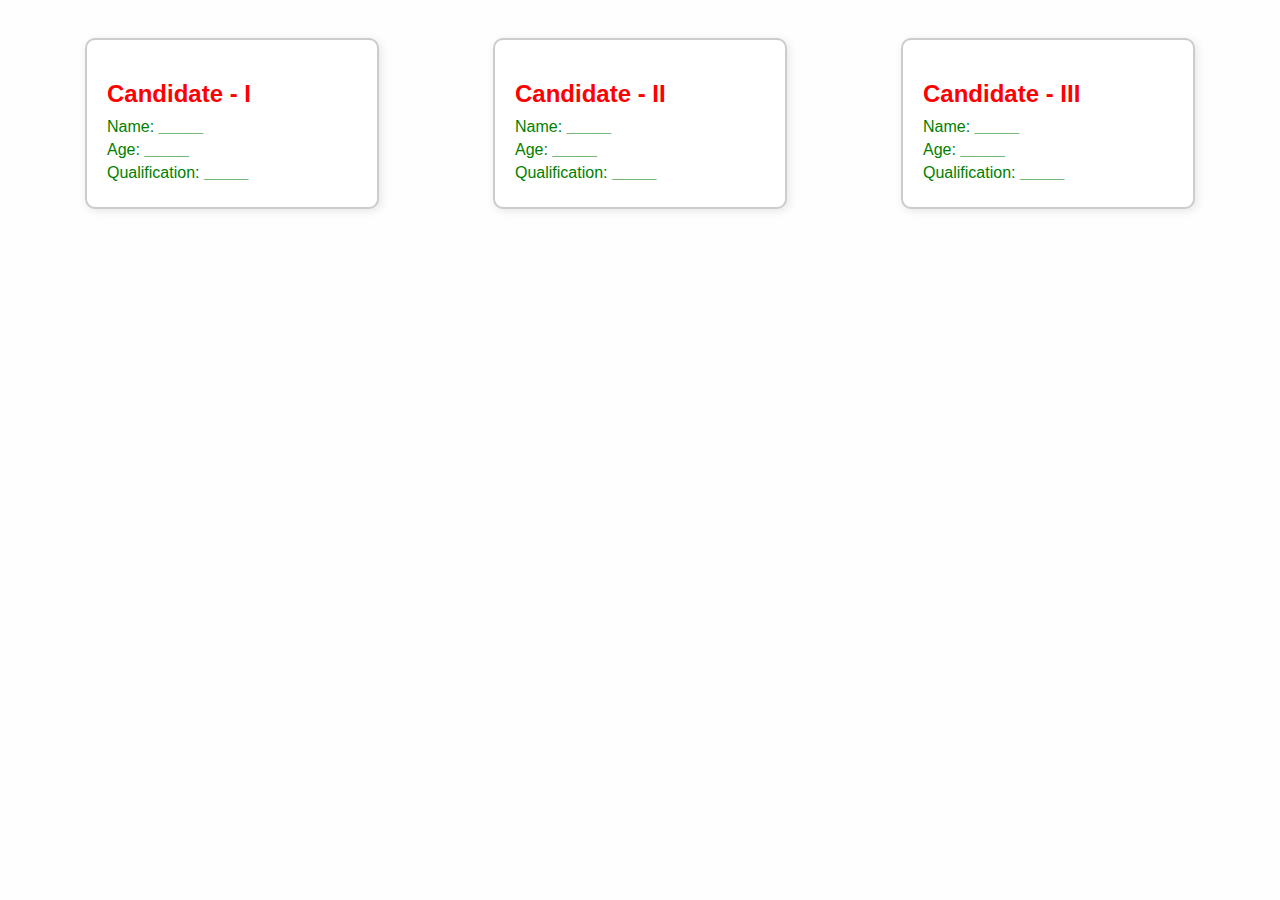
<file: front page/candidate overview/index.html>
<!DOCTYPE html>
<html lang="en">
<head>
  <meta charset="UTF-8" />
  <meta name="viewport" content="width=device-width, initial-scale=1.0"/>
  <title>Candidate Info</title>
  <link rel="stylesheet" href="style.css" />
</head>
<body>
  <div class="candidate-row">
    <div class="candidate">
      <h2 class="title">Candidate - I</h2>
      <p class="info">Name: <span class="detail">_____</span></p>
      <p class="info">Age: <span class="detail">_____</span></p>
      <p class="info">Qualification: <span class="detail">_____</span></p>
    </div>
    <div class="candidate">
      <h2 class="title">Candidate - II</h2>
      <p class="info">Name: <span class="detail">_____</span></p>
      <p class="info">Age: <span class="detail">_____</span></p>
      <p class="info">Qualification: <span class="detail">_____</span></p>
    </div>
    <div class="candidate">
      <h2 class="title">Candidate - III</h2>
      <p class="info">Name: <span class="detail">_____</span></p>
      <p class="info">Age: <span class="detail">_____</span></p>
      <p class="info">Qualification: <span class="detail">_____</span></p>
    </div>
  </div>
</body>
</html>
</file>
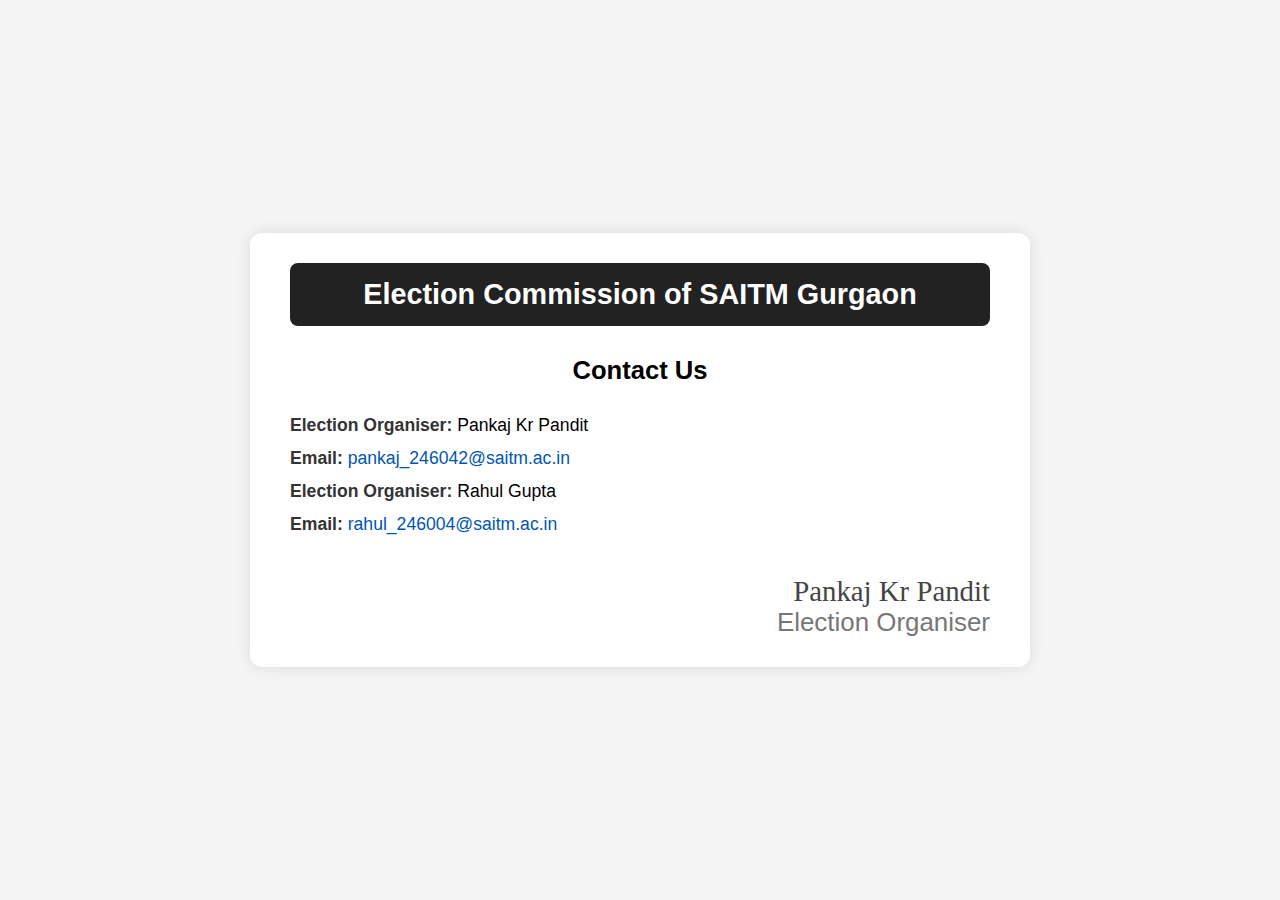
<file: front page/contact us/index.html>
<!DOCTYPE html>
<html lang="en">
<head>
  <meta charset="UTF-8">
  <title>Contact Us - Election Commission of SAITM</title>
  <style>
    body {
      background-color: #f4f4f4;
      font-family: 'Segoe UI', sans-serif;
      margin: 0;
      padding: 0;
      display: flex;
      justify-content: center;
      align-items: center;
      min-height: 100vh;
    }

    .contact-box {
      background-color: white;
      color: black;
      padding: 30px 40px;
      border-radius: 12px;
      box-shadow: 0 0 15px rgba(0, 0, 0, 0.1);
      max-width: 700px;
      width: 90%;
      text-align: center;
    }

    .banner {
      background-color: #222;
      color: white;
      padding: 15px 0;
      border-radius: 8px;
      font-size: 1.8em;
      font-weight: bold;
      margin-bottom: 30px;
    }

    h1 {
      margin-bottom: 30px;
      font-size: 1.6em;
    }

    .contact-details {
      text-align: left;
      font-size: 1.1em;
      margin-bottom: 30px;
    }

    .contact-details p {
      margin: 12px 0;
    }

    strong {
      color: #333;
    }

    .email {
      color: #0056b3;
      text-decoration: none;
    }

    .signature {
      margin-top: 40px;
      text-align: right;
      font-family: 'Brush Script MT', cursive;
      font-size: 1.8em;
      color: #444;
    }

    .signature small {
      display: block;
      font-family: 'Segoe UI', sans-serif;
      font-size: 0.9em;
      color: #777;
    }
  </style>
</head>
<body>

  <div class="contact-box">
    <div class="banner">Election Commission of SAITM Gurgaon</div>

    <h1>Contact Us</h1>

    <div class="contact-details">
      <p><strong>Election Organiser:</strong> Pankaj Kr Pandit</p>
      <p><strong>Email:</strong> <a href="mailto:pankaj_246042@saitm.ac.in" class="email">pankaj_246042@saitm.ac.in</a></p>

      <p><strong>Election Organiser:</strong> Rahul Gupta</p>
      <p><strong>Email:</strong> <a href="mailto:rahul_246004@saitm.ac.in" class="email">rahul_246004@saitm.ac.in</a></p>
    </div>
<!-- 
     <p><strong>Election Organiser:</strong> Amrita </p>
      <p><strong>Email:</strong> <a href="mailto:amrita_24DS018@saitm.ac.in" class="email">amrita_24DS018@saitm.ac.in</a></p>
    </div> -->

    <div class="signature">
      Pankaj Kr Pandit
      <small>Election Organiser</small>
    </div>
  </div>

</body>
</html>
</file>
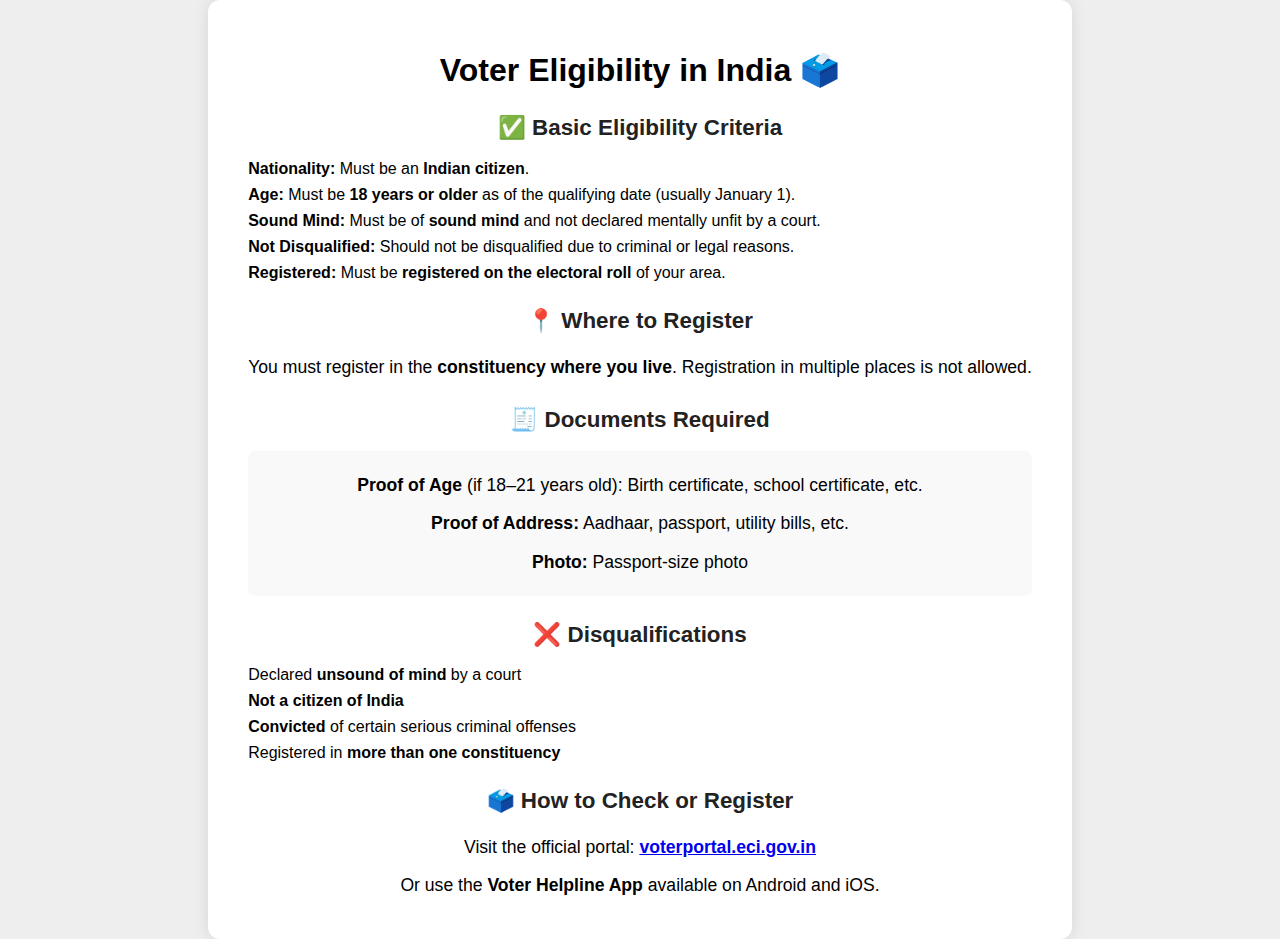
<file: front page/eligiblity/index.html>
<!DOCTYPE html>
<html lang="en">
<head>
  <meta charset="UTF-8">
  <title>Voter Eligibility in India</title>
  <style>
    body {
      background-color: #eee;
      margin: 0;
      padding: 0;
      font-family: 'Segoe UI', sans-serif;
      display: flex;
      justify-content: center;
      align-items: center;
      min-height: 100vh;
    }

    .container {
      background-color: white;
      color: black;
      padding: 30px 40px;
      border-radius: 12px;
      box-shadow: 0 0 15px rgba(0, 0, 0, 0.1);
      max-width: 800px;
      text-align: center;
    }

    h1 {
      font-size: 2em;
      margin-bottom: 20px;
    }

    h2 {
      margin-top: 25px;
      font-size: 1.4em;
      color: #222;
    }

    p {
      font-size: 1.1em;
      line-height: 1.6;
      margin: 10px 0;
    }

    ul {
      list-style: none;
      padding: 0;
      text-align: left;
    }

    li {
      margin: 8px 0;
    }

    strong {
      color: #000;
    }

    .highlight {
      background-color: #f9f9f9;
      padding: 10px;
      border-radius: 8px;
      margin: 10px 0;
    }
  </style>
</head>
<body>

  <div class="container">
    <h1>Voter Eligibility in India 🗳️</h1>

    <h2>✅ Basic Eligibility Criteria</h2>
    <ul>
      <li><strong>Nationality:</strong> Must be an <strong>Indian citizen</strong>.</li>
      <li><strong>Age:</strong> Must be <strong>18 years or older</strong> as of the qualifying date (usually January 1).</li>
      <li><strong>Sound Mind:</strong> Must be of <strong>sound mind</strong> and not declared mentally unfit by a court.</li>
      <li><strong>Not Disqualified:</strong> Should not be disqualified due to criminal or legal reasons.</li>
      <li><strong>Registered:</strong> Must be <strong>registered on the electoral roll</strong> of your area.</li>
    </ul>

    <h2>📍 Where to Register</h2>
    <p>You must register in the <strong>constituency where you live</strong>. Registration in multiple places is not allowed.</p>

    <h2>🧾 Documents Required</h2>
    <div class="highlight">
      <p><strong>Proof of Age</strong> (if 18–21 years old): Birth certificate, school certificate, etc.</p>
      <p><strong>Proof of Address:</strong> Aadhaar, passport, utility bills, etc.</p>
      <p><strong>Photo:</strong> Passport-size photo</p>
    </div>

    <h2>❌ Disqualifications</h2>
    <ul>
      <li>Declared <strong>unsound of mind</strong> by a court</li>
      <li><strong>Not a citizen of India</strong></li>
      <li><strong>Convicted</strong> of certain serious criminal offenses</li>
      <li>Registered in <strong>more than one constituency</strong></li>
    </ul>

    <h2>🗳️ How to Check or Register</h2>
    <p>Visit the official portal: <strong><a href="https://voterportal.eci.gov.in/" target="_blank">voterportal.eci.gov.in</a></strong></p>
    <p>Or use the <strong>Voter Helpline App</strong> available on Android and iOS.</p>
  </div>

</body>
</html>
</file>
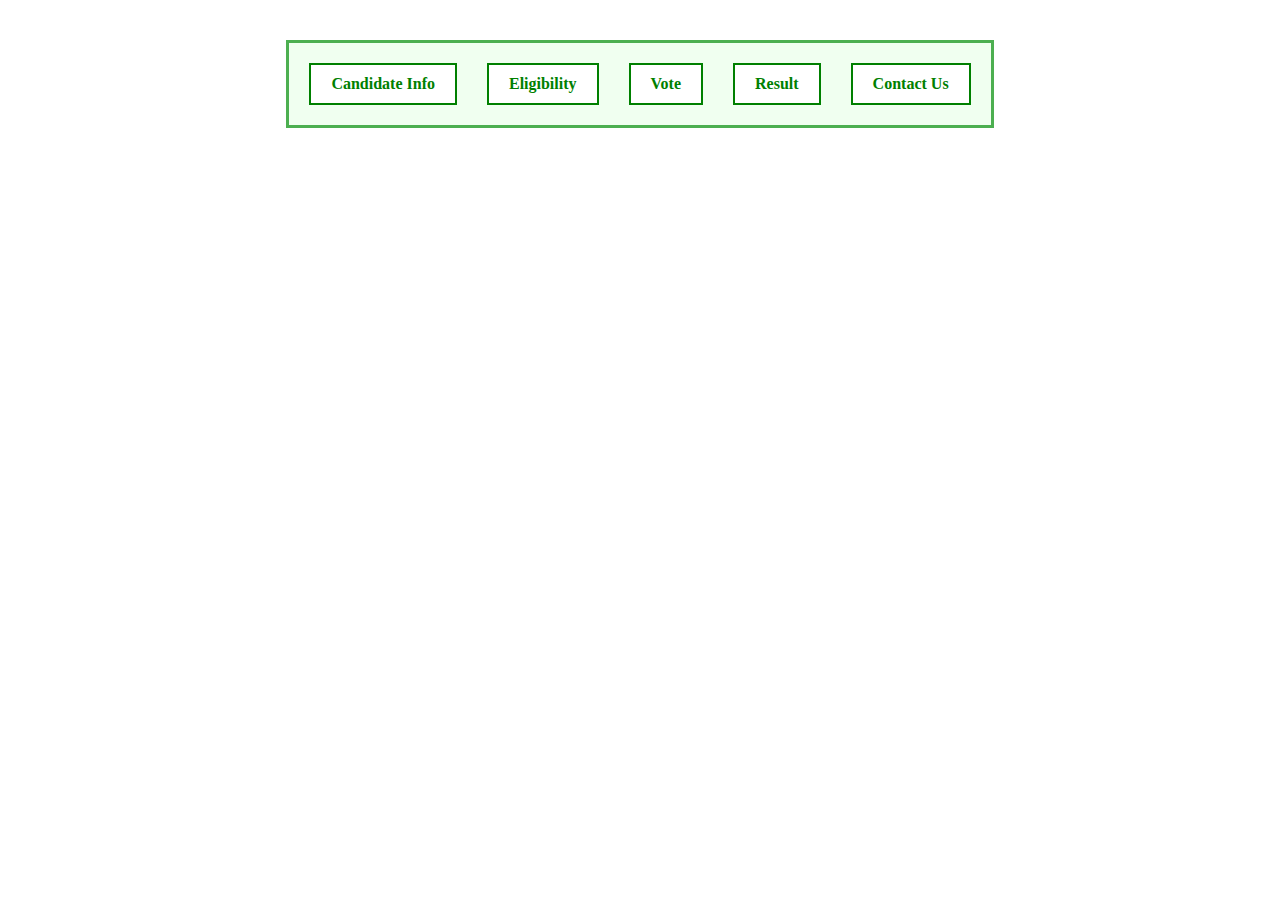
<file: front page/know ur candidate/index.html>
<!DOCTYPE html>
<html>
<head>
  <style>
    .main-container {
      border: 3px solid #4CAF50;
      padding: 20px;
      width: fit-content;
      margin: 40px auto;
      background-color: #f0fff0;
    }

    .nav-bar {
      display: flex;
      gap: 15px;
    }

    .nav-item {
      border: 2px solid green;
      padding: 10px 20px;
      color: green;
      font-weight: bold;
      font-size: 16px;
      background-color: white;
      text-align: center;
      cursor: pointer;
      text-decoration: none;
      transition: all 0.3s ease;
    }

    .nav-item:hover {
      background-color: #eaffea;
      text-decoration: underline;
    }
  </style>
</head>
<body>

  <div class="main-container">
    <div class="nav-bar">
      <a href="http://127.0.0.1:5500/candidate%20overview/index.html" class="nav-item">Candidate Info</a>
      <br>
      <br>
      <a href="http://127.0.0.1:5500/eligiblity/index.html" class="nav-item">Eligibility</a>
      <br>
      <br>
      <a href="http://127.0.0.1:5500/voter%20registration/registration.html" class="nav-item">Vote</a>
      <br>
      <br>
      <a href="http://127.0.0.1:5500/voting%20counting/result.html" class="nav-item">Result</a>
      <br>
      <br>
      <a href="http://127.0.0.1:5500/contact%20us/index.html" class="nav-item">Contact Us</a>
    </div>
  </div>

</body>
</html>
</file>
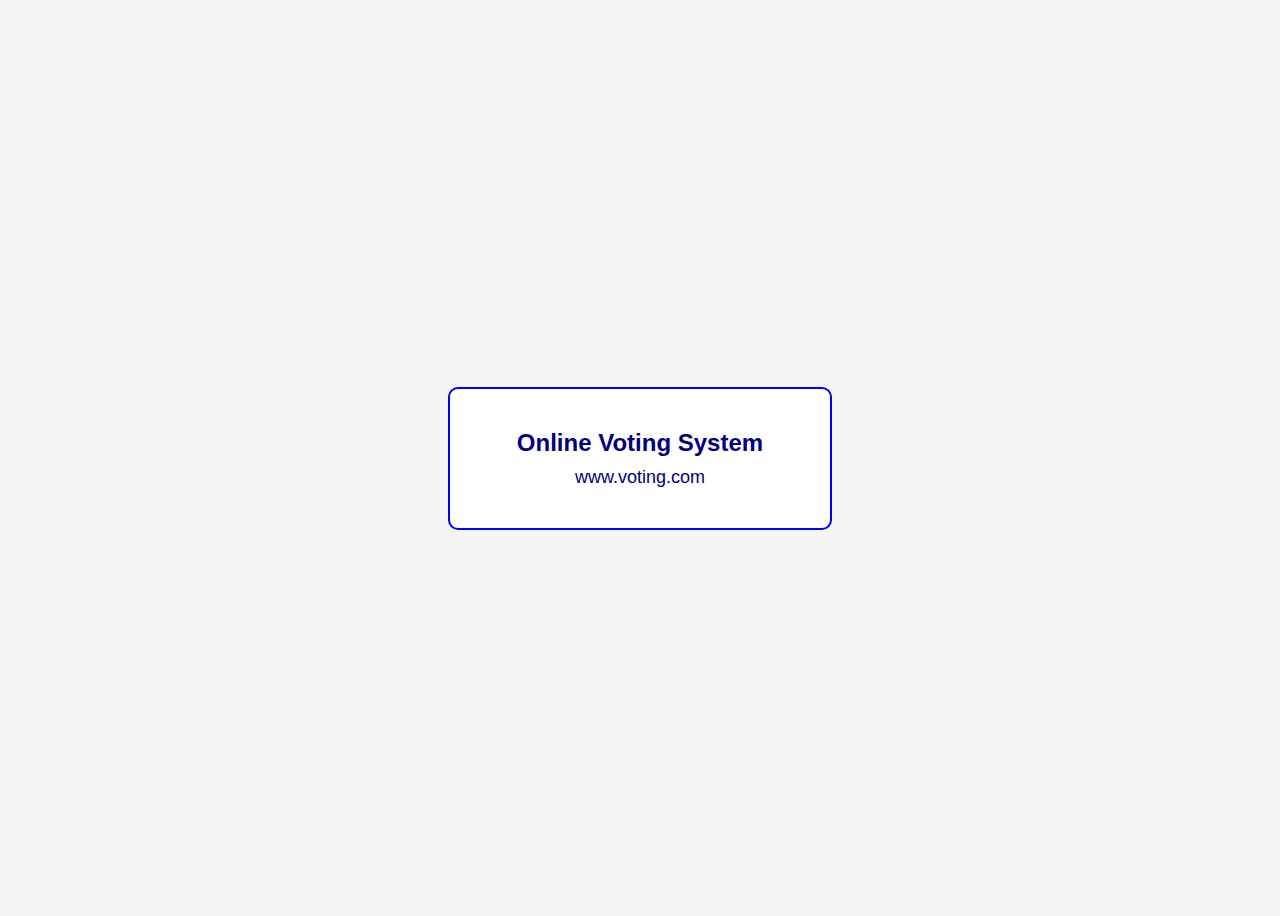
<file: front page/Online Voting Sysytem/index.html>
<!DOCTYPE html>
<html lang="en">
<head>
  <meta charset="UTF-8" />
  <meta name="viewport" content="width=device-width, initial-scale=1.0"/>
  <title>Online Voting System</title>
  <link rel="stylesheet" href="style.css"/>
</head>
<body>
  <div class="container">
    <div class="box">
      <h1>Online Voting System</h1>
      <a href="http://127.0.0.1:5500/know%20ur%20candidate/index.html" target="_blank">www.voting.com</a>
    </div>
  </div>
</body>
</html>
</file>
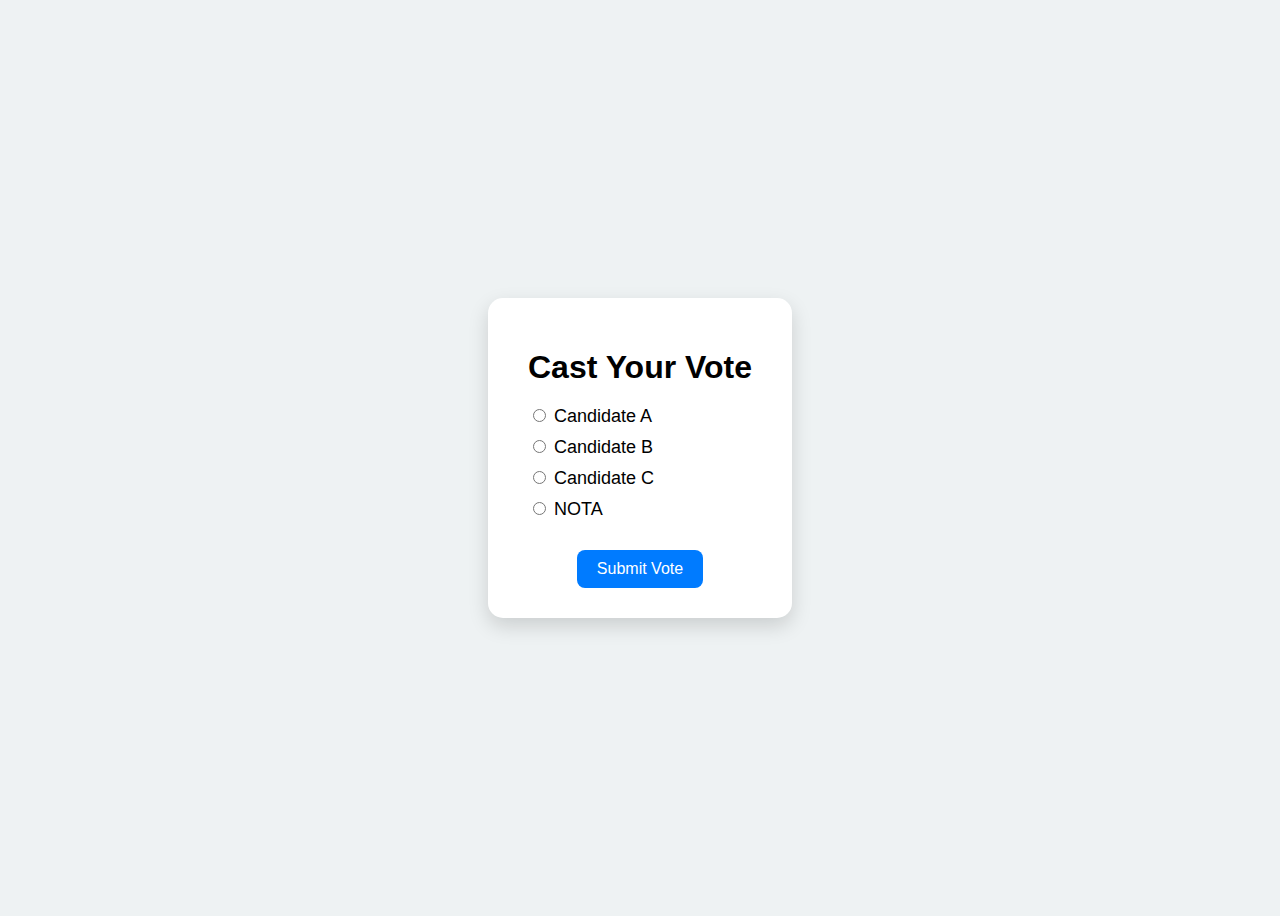
<file: front page/voting counting/index.html>
<!DOCTYPE html>
<html lang="en">
<head>
  <meta charset="UTF-8">
  <title>Vote Now</title>
  <style>
    body {
      background: #eef2f3;
      font-family: 'Segoe UI', sans-serif;
      display: flex;
      justify-content: center;
      align-items: center;
      height: 100vh;
    }
    .vote-box {
      background: #fff;
      padding: 30px 40px;
      border-radius: 15px;
      box-shadow: 0 8px 20px rgba(0,0,0,0.15);
      text-align: center;
    }
    h1 {
      margin-bottom: 20px;
    }
    .option {
      margin: 10px 0;
      font-size: 18px;
      text-align: left;
    }
    button {
      margin-top: 20px;
      padding: 10px 20px;
      font-size: 16px;
      background: #007bff;
      color: white;
      border: none;
      border-radius: 8px;
      cursor: pointer;
    }
    button:hover {
      background: #0056b3;
    }
  </style>
</head>
<body>
  <div class="vote-box">
    <h1>Cast Your Vote</h1>
    <form id="voteForm">
      <div class="option"><input type="radio" name="vote" value="Candidate A" required> Candidate A</div>
      <div class="option"><input type="radio" name="vote" value="Candidate B"> Candidate B</div>
      <div class="option"><input type="radio" name="vote" value="Candidate C"> Candidate C</div>
      <div class="option"><input type="radio" name="vote" value="NOTA"> NOTA</div>
      <button type="submit">Submit Vote</button>
    </form>
  </div>

  <script>
    document.getElementById("voteForm").addEventListener("submit", function(e) {
      e.preventDefault();
      const selected = document.querySelector('input[name="vote"]:checked').value;

      // Get votes from localStorage or create new
      let votes = JSON.parse(localStorage.getItem("votes")) || {
        "Candidate A": 0,
        "Candidate B": 0,
        "Candidate C": 0,
        "NOTA": 0
      };

      // Update and store votes
      votes[selected]++;
      localStorage.setItem("votes", JSON.stringify(votes));

      // Redirect to result page
      window.location.href = "result.html";
    });
  </script>
</body>
</html>
</file>
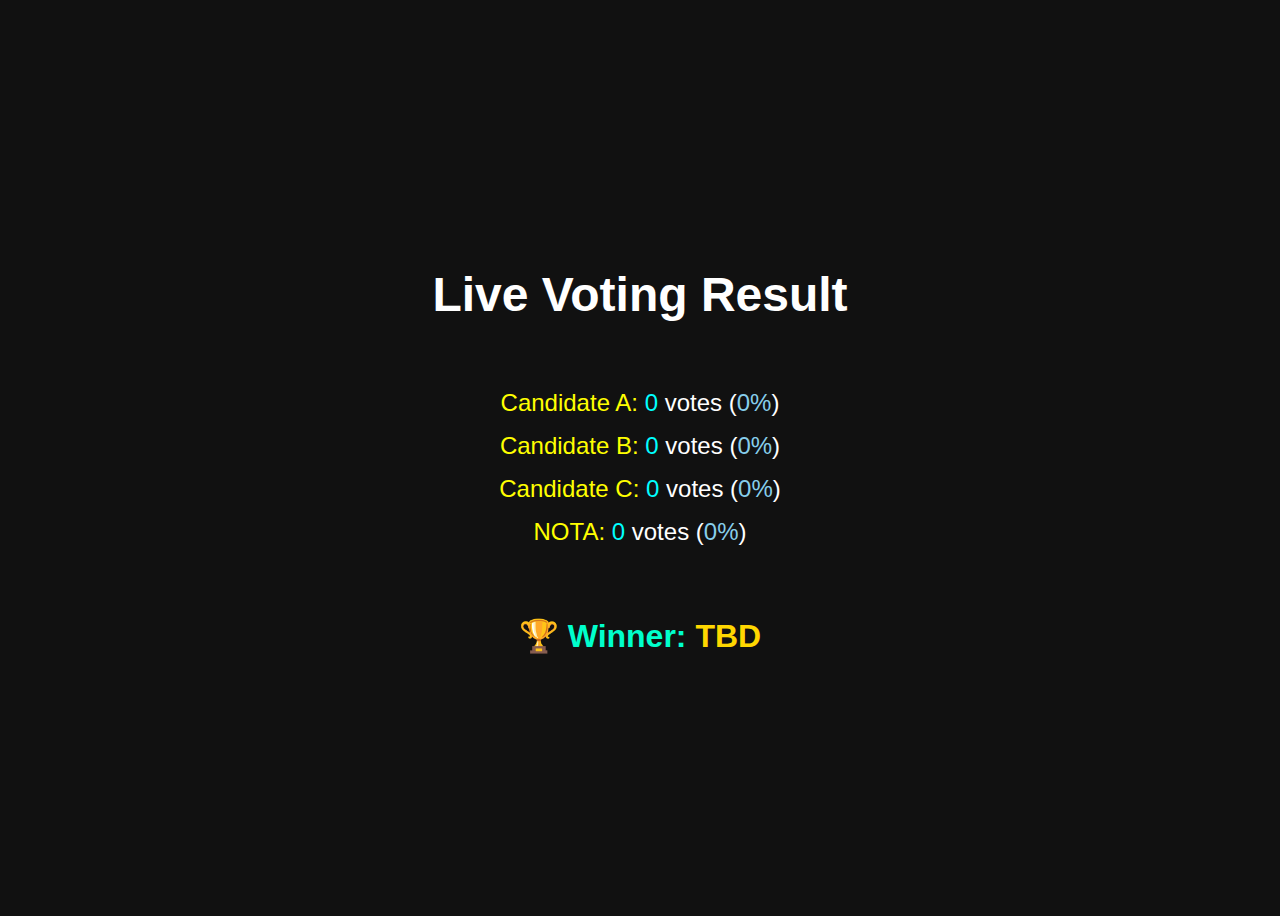
<file: front page/result/result.html>
<!DOCTYPE html>
<html lang="en">
<head>
  <meta charset="UTF-8">
  <title bgcolor="white">Live Voting Results</title>
  <style>
    body {
      background-color: #111;
      color: white;
      font-family: Arial, sans-serif;
      display: flex;
      flex-direction: column;
      align-items: center;
      justify-content: center;
      min-height: 100vh;
      text-align: center;
    }

    h1 {
      font-size: 3em;
      animation: blinkColors 1.5s infinite;
    }

    ul {
      list-style: none;
      padding: 0;
      margin-top: 20px;
    }

    li {
      margin: 15px 0;
      font-size: 1.5em;
    }

    .candidate {
      color: yellow;
    }

    .votes {
      color: aqua;
    }

    .percent {
      color: skyblue;
    }

    h2 {
      margin-top: 40px;
      font-size: 2em;
      color: #00ffcc;
    }

    #winner {
      font-weight: bold;
      color: gold;
    }

    @keyframes blinkColors {
      0%   { color: red; }
      33%  { color: orange; }
      66%  { color: green; }
      100% { color: red; }
    }
  </style>
</head>
<body>

  <h1>Live Voting Result</h1>
  <ul>
    <li><span class="candidate">Candidate A:</span>
      <span class="votes" id="votesA">0</span> votes
      (<span class="percent" id="percentA">0%</span>)</li>
      
    <li><span class="candidate">Candidate B:</span>
      <span class="votes" id="votesB">0</span> votes
      (<span class="percent" id="percentB">0%</span>)</li>
      
    <li><span class="candidate">Candidate C:</span>
      <span class="votes" id="votesC">0</span> votes
      (<span class="percent" id="percentC">0%</span>)</li>
      
    
    <li><span class="candidate">NOTA:</span>
      <span class="votes" id="votesNOTA">0</span> votes
      (<span class="percent" id="percentNOTA">0%</span>)</li>
  </ul>

  <h2>🏆 Winner: <span id="winner">TBD</span></h2>

  <script>
    const ws = new WebSocket('ws://localhost:3000');

    ws.onmessage = (event) => {
      const data = JSON.parse(event.data);

      document.getElementById('votesA').textContent = data.candidateA || 0;
      document.getElementById('percentA').textContent = (data.percentA || 0).toFixed(1) + '%';

      document.getElementById('votesB').textContent = data.candidateB || 0;
      document.getElementById('percentB').textContent = (data.percentB || 0).toFixed(1) + '%';

      document.getElementById('votesC').textContent = data.candidateC || 0;
      document.getElementById('percentC').textContent = (data.percentC || 0).toFixed(1) + '%';

      

      document.getElementById('votesNOTA').textContent = data.nota || 0;
      document.getElementById('percentNOTA').textContent = (data.percentNOTA || 0).toFixed(1) + '%';

      document.getElementById('winner').textContent = formatWinner(data.winner);
    };

    function formatWinner(winner) {
      const map = {
        candidateA: 'Candidate A',
        candidateB: 'Candidate B',
        candidateC: 'Candidate C',
        
        nota: 'NOTA',
        Tie: 'It’s a Tie!'
      };
      return map[winner] || 'TBD';
    }
  </script>

</body>
</html>
</file>
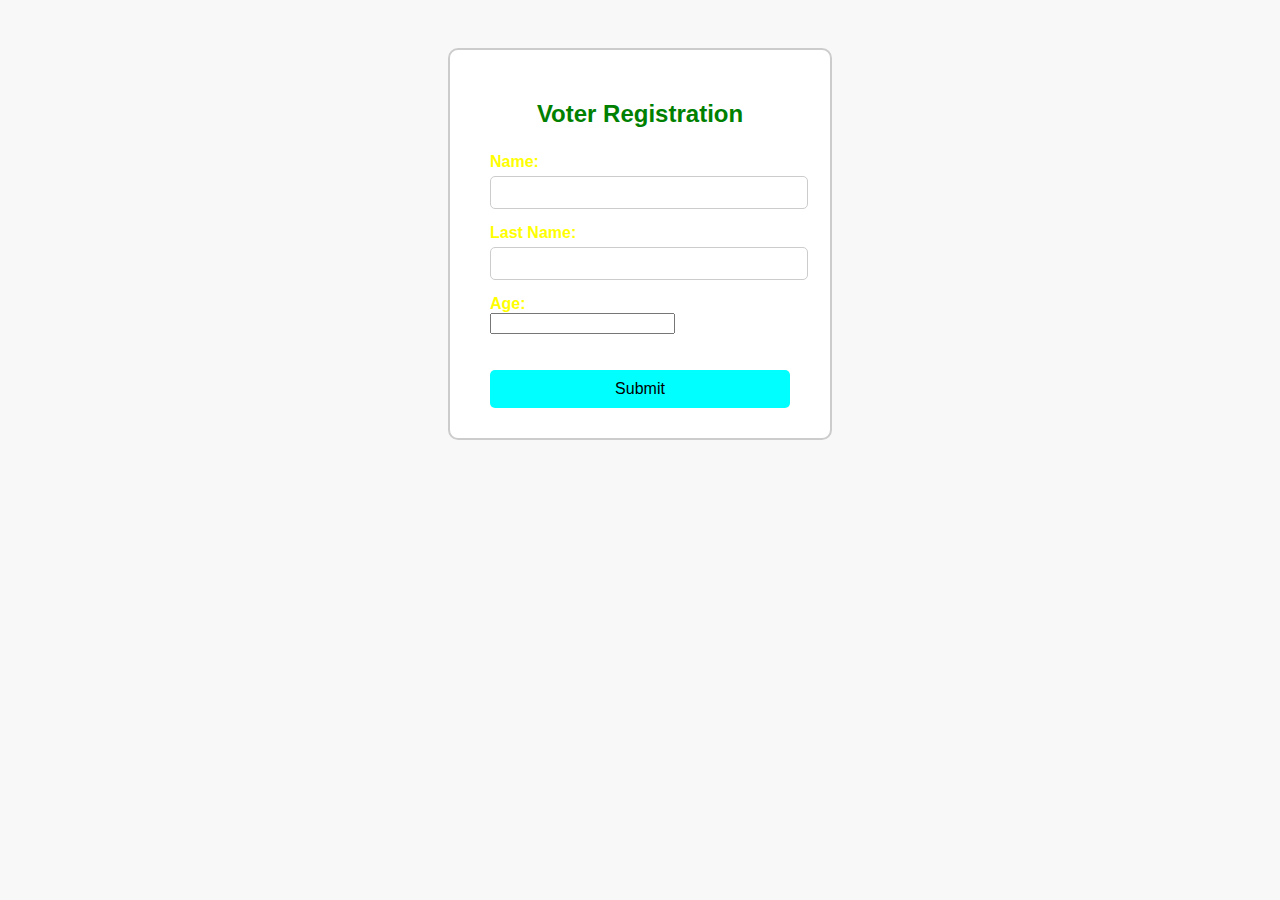
<file: front page/voter registration/registration.html>
<!DOCTYPE html>
<html lang="en">
<head>
  <meta charset="UTF-8" />
  <meta name="viewport" content="width=device-width, initial-scale=1" />
  <title>Voter Registration</title>
  <link rel="stylesheet" href="style.css" />
</head>
<body>

  <div class="registration-box">
    <h2 class="title">Voter Registration</h2>

    <form id="voterForm">
      <label class="label" for="firstName">Name:</label>
      <input type="text" id="firstName" required>

      <label class="label" for="lastName">Last Name:</label>
      <input type="text" id="lastName" required>

      <label class="label" for="age">Age:</label>
      <input type="number" id="age" required min="0">

      <p id="message" class="message"></p>
      
      <button type="submit" class="submit-btn">Submit</button>
    </form>
  </div>

  <script>
    const registeredVoters = [];

    document.getElementById('voterForm').addEventListener('submit', function(e) {
      e.preventDefault();

      const first = document.getElementById('firstName').value.trim().toLowerCase();
      const last = document.getElementById('lastName').value.trim().toLowerCase();
      const age = parseInt(document.getElementById('age').value.trim(), 10);
      const message = document.getElementById('message');

      // Age eligibility check
      if (age < 18) {
        message.textContent = "Not eligible";
        message.style.color = "red";
        return;
      }

      // Check if voter already registered
      const exists = registeredVoters.some(voter =>
        voter.first === first && voter.last === last && voter.age === age
      );

      if (exists) {
        message.textContent = "Already Registered";
        message.style.color = "red";
      } else {
        registeredVoters.push({ first, last, age });
        message.textContent = "Registration Successful";
        message.style.color = "green";

        // Redirect after short delay
        setTimeout(() => {
          window.location.href = "http://127.0.0.1:5500/voting%20counting/index.html";
        }, 1000); // 1-second delay

        document.getElementById('voterForm').reset();
      }
    });
  </script>

</body>
</html>
</file>
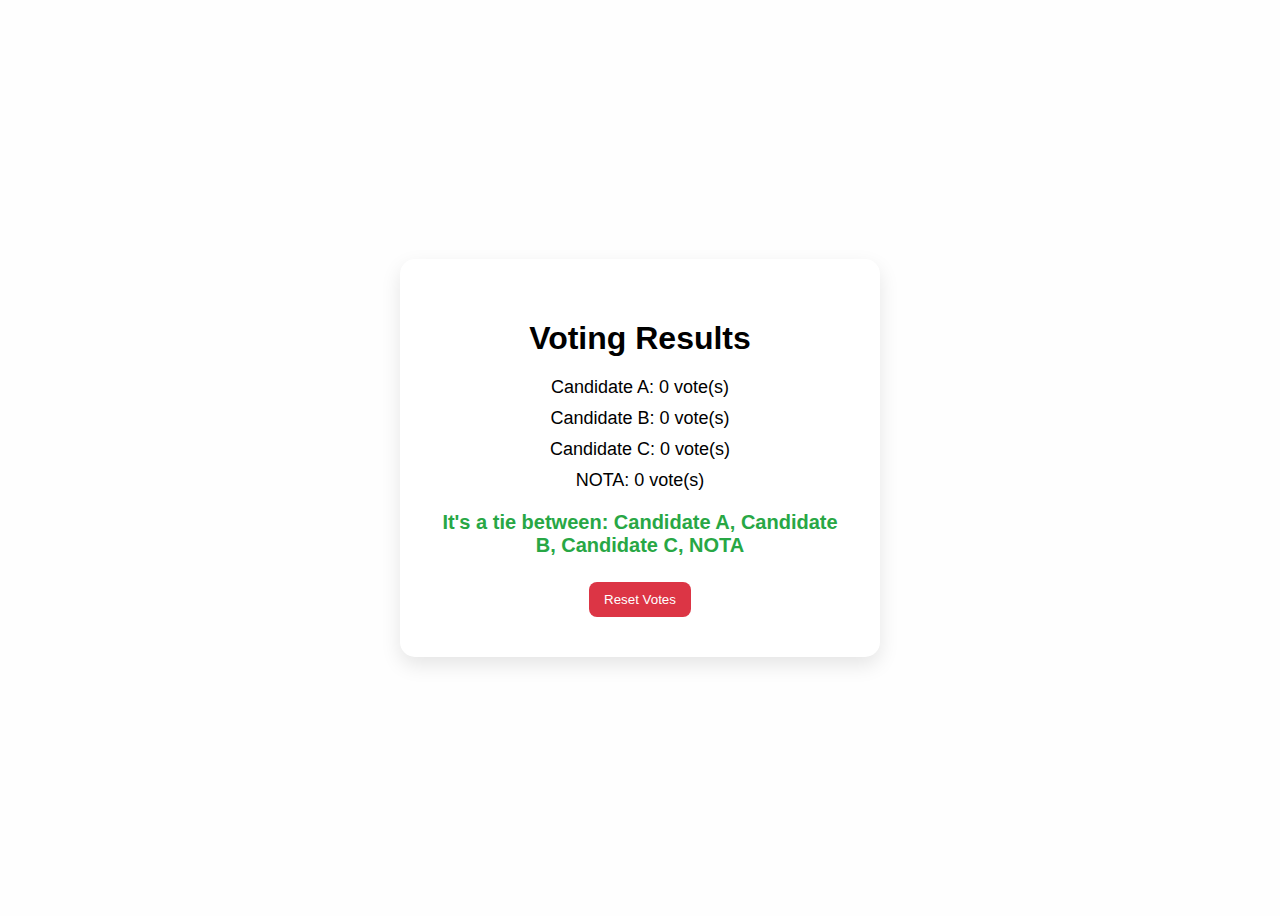
<file: front page/voting counting/result.html>
<!DOCTYPE html>
<html lang="en">
<head>
  <meta charset="UTF-8">
  <title>Voting Results</title>
  <style>
    body {
      background: #fefefe;
      font-family: 'Segoe UI', sans-serif;
      display: flex;
      justify-content: center;
      align-items: center;
      height: 100vh;
    }
    .result-box {
      background: #ffffff;
      padding: 40px;
      border-radius: 15px;
      box-shadow: 0 8px 20px rgba(0,0,0,0.1);
      text-align: center;
      width: 400px;
    }
    h1 {
      margin-bottom: 20px;
    }
    .result-line {
      margin: 10px 0;
      font-size: 18px;
    }
    .winner {
      margin-top: 20px;
      font-size: 20px;
      font-weight: bold;
      color: #28a745;
    }
    button {
      margin-top: 25px;
      padding: 10px 15px;
      background: #dc3545;
      color: white;
      border: none;
      border-radius: 8px;
      cursor: pointer;
    }
    button:hover {
      background: #c82333;
    }
  </style>
</head>
<body>
  <div class="result-box">
    <h1>Voting Results</h1>
    <div id="results"></div>
    <div class="winner" id="winnerText"></div>
    <button onclick="resetVotes()">Reset Votes</button>
  </div>

  <script>
    const votes = JSON.parse(localStorage.getItem("votes")) || {
      "Candidate A": 0,
      "Candidate B": 0,
      "Candidate C": 0,
      "NOTA": 0
    };

    const resultsDiv = document.getElementById("results");

    for (const [name, count] of Object.entries(votes)) {
      resultsDiv.innerHTML += `<div class="result-line">${name}: ${count} vote(s)</div>`;
    }

    const maxVotes = Math.max(...Object.values(votes));
    const winners = Object.keys(votes).filter(candidate => votes[candidate] === maxVotes);
    document.getElementById("winnerText").innerHTML = 
      winners.length > 1 
        ? `It's a tie between: ${winners.join(', ')}`
        : `Winner: ${winners[0]}`;

    function resetVotes() {
      localStorage.removeItem("votes");
      window.location.href = "index.html";
    }
  </script>
</body>
</html>
</file>
<file: front page/candidate overview/style.css>
body {
  font-family: Arial, sans-serif;
  background-color: #fefefe;
  padding: 30px;
}

.candidate-row {
  display: flex;
  justify-content: space-around;
  flex-wrap: wrap;
  gap: 20px;
}

.candidate {
  border: 2px solid #ccc;
  border-radius: 10px;
  padding: 20px;
  width: 250px;
  box-shadow: 2px 2px 10px rgba(0, 0, 0, 0.1);
  background-color: #fff;
}

.title {
  color: red;
  margin-bottom: 10px;
}

.info {
  font-size: 16px;
  margin: 5px 0;
  color: green;
}

.detail {
  font-weight: bold;
  color: green;
}
</file>
<file: front page/Online Voting Sysytem/style.css>
body {
  font-family: 'Segoe UI', sans-serif;
  background-color: #f5f5f5;
  display: flex;
  justify-content: center;
  align-items: center;
  height: 100vh;
}

.container {
  position: relative;
}

.box {
  border: 2px solid #0000ff; /* Blue */
  padding: 40px;
  border-radius: 10px;
  background-color: #fff;
  text-align: center;
  width: 300px;
  position: relative;
}

.box h1 {
  margin: 0;
  font-size: 24px;
  color: #000080;
}

.box a {
  display: block;
  margin-top: 10px;
  font-size: 18px;
  text-decoration: none;
  color: #000080;
}

.arrows {
  position: absolute;
  top: -30px;
  left: 0;
  width: 100%;
  display: flex;
  justify-content: space-between;
}

.arrow {
  font-size: 14px;
  font-weight: bold;
}

.red {
  color: red;
  margin-left: 10px;
}

.blue {
  color: blue;
  position: absolute;
  right: -50px;
  top: 70px;
}
</file>
<file: front page/voter registration/style.css>
body {
  font-family: Arial, sans-serif;
  background-color: #f8f8f8;
  display: flex;
  justify-content: center;
  padding: 40px;
}

.registration-box {
  border: 2px solid #ccc;
  border-radius: 10px;
  padding: 30px 40px;
  width: 300px;
  background-color: #fff;
}

.title {
  text-align: center;
  color: green;
  margin-bottom: 25px;
}

.label {
  display: block;
  margin-top: 15px;
  color: yellow;
  font-weight: bold;
}

input[type="text"] {
  width: 100%;
  padding: 8px;
  background-color: white;
  border: 1px solid #ccc;
  border-radius: 5px;
  margin-top: 5px;
}

.submit-btn {
  margin-top: 20px;
  width: 100%;
  padding: 10px;
  background-color: aqua;
  border: none;
  border-radius: 5px;
  font-size: 16px;
  cursor: pointer;
}

.message {
  text-align: center;
  margin-top: 15px;
  font-weight: bold;
}
</file>
